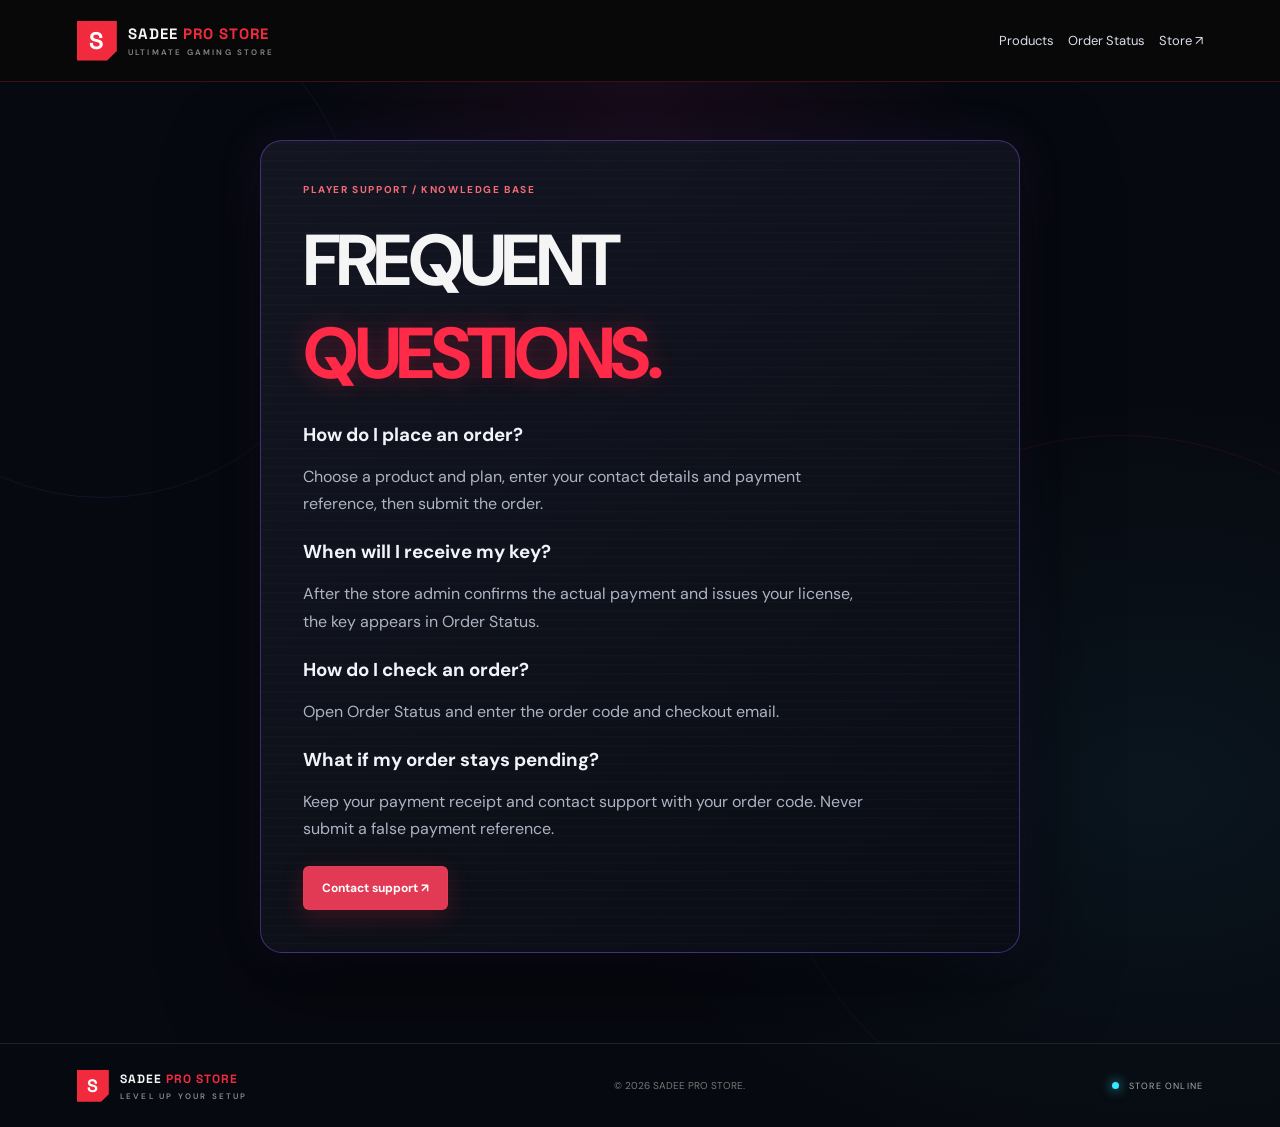
<file: faq.html>
<!doctype html><html lang="en"><head><meta charset="utf-8"><meta name="viewport" content="width=device-width,initial-scale=1"><meta name="theme-color" content="#08090d"><title>FAQ | SADEE PRO STORE</title><meta name="description" content="Quick answers about ordering, payment checks, license delivery and support."><link rel="stylesheet" href="styles.css"></head><body class="status-page"><header class="topbar"><a class="brand" href="./"><span class="brand-mark">S</span><span>SADEE <b>PRO STORE</b><small>ULTIMATE GAMING STORE</small></span></a><nav><a href="./#products">Products</a><a href="order-status.html">Order Status</a><a href="./">Store ↗</a></nav></header><main class="status-main"><div class="status-ambient" aria-hidden="true"><i></i><i></i><i></i></div><section class="status-console"><p class="eyebrow">PLAYER SUPPORT / KNOWLEDGE BASE</p><h1>FREQUENT <span>QUESTIONS.</span></h1><h3>How do I place an order?</h3><p class="status-intro">Choose a product and plan, enter your contact details and payment reference, then submit the order.</p><h3>When will I receive my key?</h3><p class="status-intro">After the store admin confirms the actual payment and issues your license, the key appears in Order Status.</p><h3>How do I check an order?</h3><p class="status-intro">Open Order Status and enter the order code and checkout email.</p><h3>What if my order stays pending?</h3><p class="status-intro">Keep your payment receipt and contact support with your order code. Never submit a false payment reference.</p><a class="btn btn-red" href="support.html">Contact support ↗</a></section></main><footer><a class="brand footer-brand" href="./"><span class="brand-mark">S</span><span>SADEE <b>PRO STORE</b><small>LEVEL UP YOUR SETUP</small></span></a><p>© <span id="year"></span> SADEE PRO STORE.</p><span class="footer-status"><i></i> STORE ONLINE</span></footer><script>document.getElementById('year').textContent=new Date().getFullYear()</script></body></html>
</file>
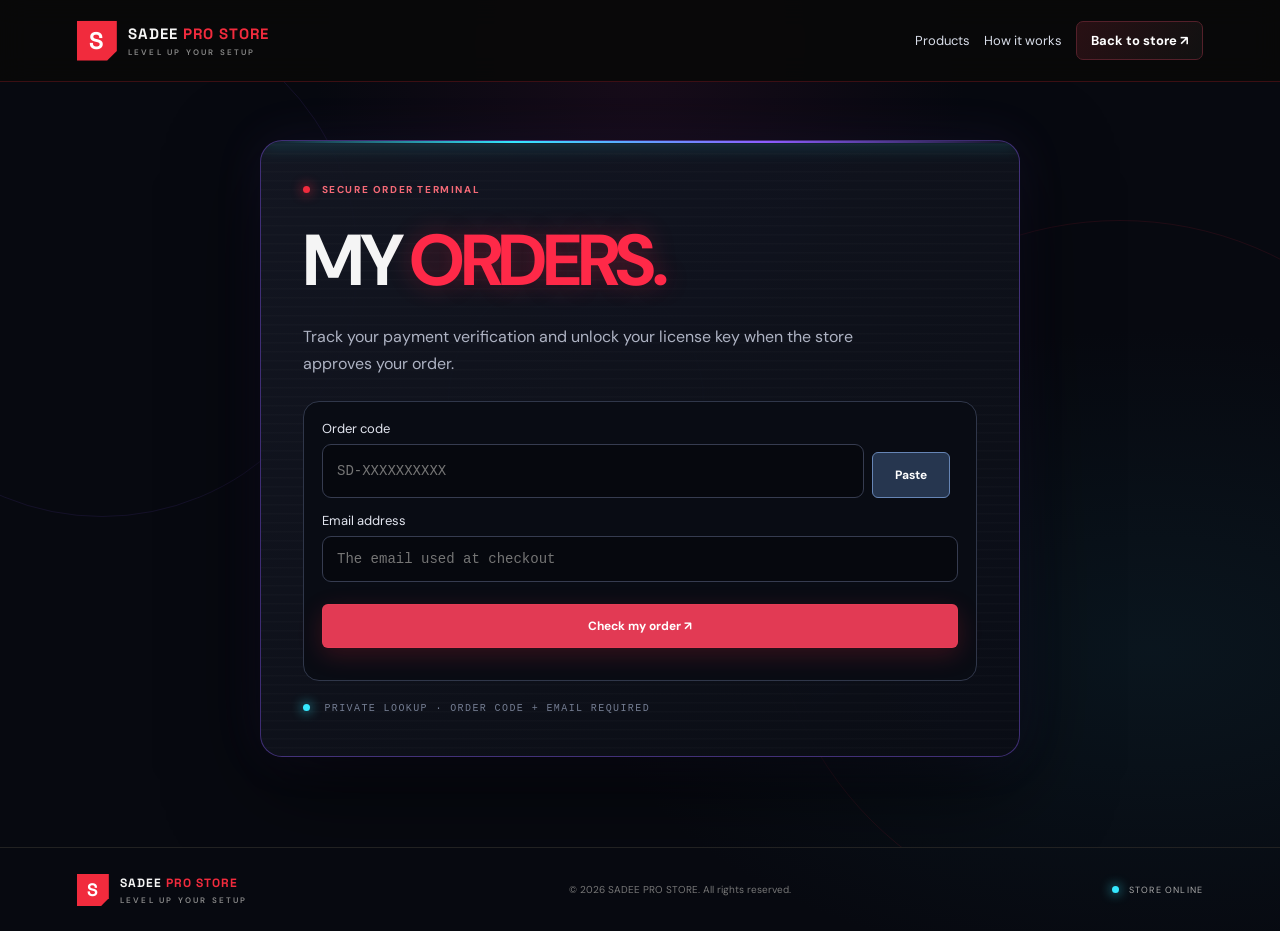
<file: order-status.html>
<!doctype html>
<html lang="en"><head><meta charset="utf-8"><meta name="viewport" content="width=device-width,initial-scale=1"><meta name="theme-color" content="#08090d"><title>My Orders | SADEE PRO STORE</title><link rel="stylesheet" href="styles.css"><script defer src="config.js"></script></head>
<body class="status-page"><header class="topbar"><a class="brand" href="./"><span class="brand-mark">S</span><span>SADEE <b>PRO STORE</b><small>LEVEL UP YOUR SETUP</small></span></a><nav><a href="./#products">Products</a><a href="./#how">How it works</a><a class="nav-shop" href="./">Back to store ↗</a></nav></header>
<main class="status-main"><div class="status-ambient" aria-hidden="true"><i></i><i></i><i></i></div><section class="status-console"><p class="eyebrow"><span class="live-dot"></span> SECURE ORDER TERMINAL</p><div class="status-scanline"></div><h1>MY <span>ORDERS.</span></h1><p class="status-intro">Track your payment verification and unlock your license key when the store approves your order.</p><form id="lookup-form" class="order-lookup-form status-lookup-form"><label>Order code<div class="paste-field"><input name="order_code" id="order-code-input" required maxlength="30" placeholder="SD-XXXXXXXXXX" autocomplete="off"><button type="button" class="btn btn-outline paste-btn" id="paste-order-code">Paste</button></div></label><label>Email address<input name="email" type="email" required maxlength="254" placeholder="The email used at checkout" autocomplete="email"></label><button class="btn btn-red full" type="submit" id="lookup-submit">Check my order ↗</button><p class="form-message" id="lookup-message" role="status"></p></form><div id="lookup-result" class="lookup-result" aria-live="polite"></div><div class="status-footnote"><span class="terminal-dot"></span> PRIVATE LOOKUP · ORDER CODE + EMAIL REQUIRED</div></section></main>
<footer><a class="brand footer-brand" href="./"><span class="brand-mark">S</span><span>SADEE <b>PRO STORE</b><small>LEVEL UP YOUR SETUP</small></span></a><p>© <span id="year"></span> SADEE PRO STORE. All rights reserved.</p><span class="footer-status"><i></i> STORE ONLINE</span></footer><script defer src="order-status.js"></script></body></html>
</file>
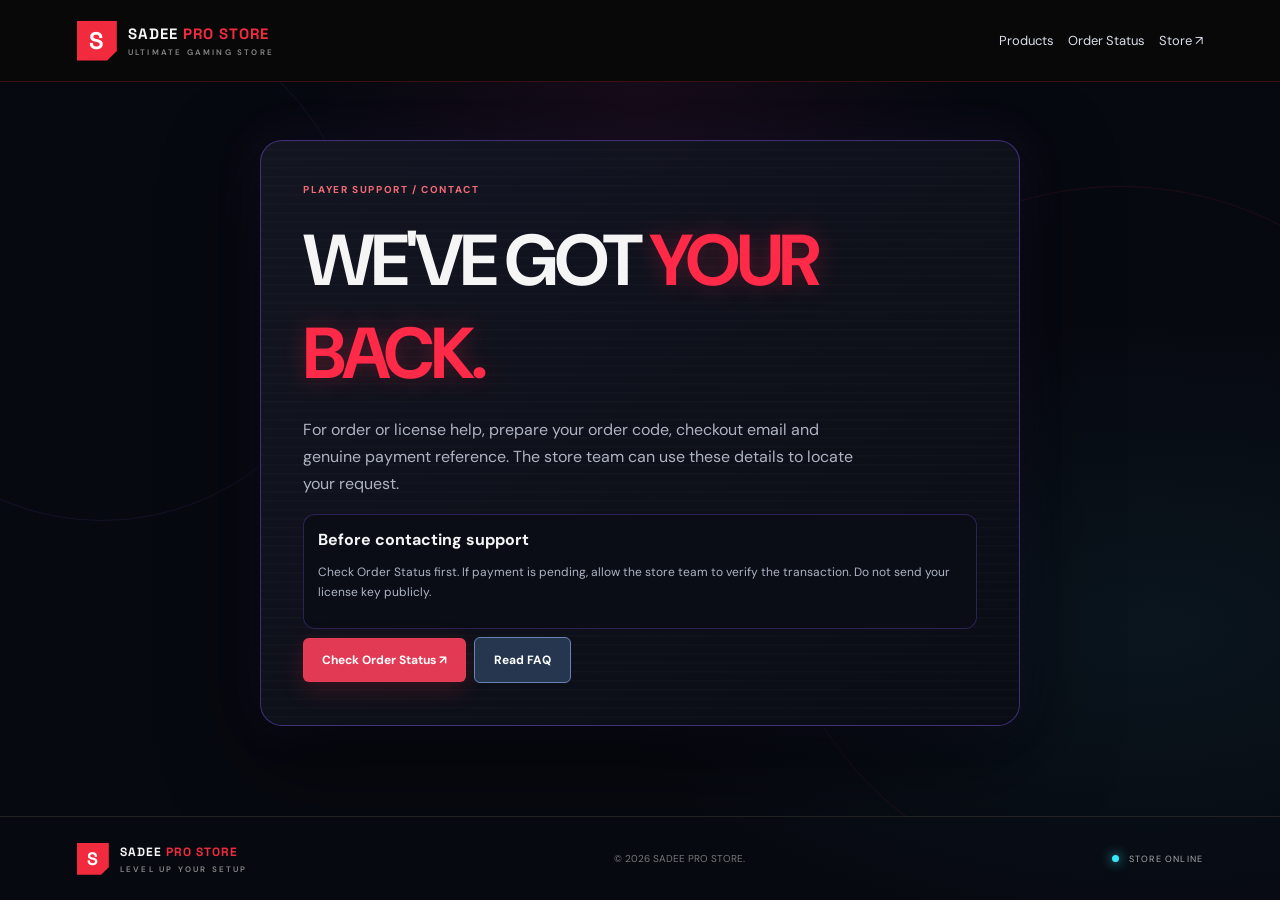
<file: support.html>
<!doctype html><html lang="en"><head><meta charset="utf-8"><meta name="viewport" content="width=device-width,initial-scale=1"><meta name="theme-color" content="#08090d"><title>Support | SADEE PRO STORE</title><meta name="description" content="Need help with an order? Keep your order code and payment receipt ready."><link rel="stylesheet" href="styles.css"></head><body class="status-page"><header class="topbar"><a class="brand" href="./"><span class="brand-mark">S</span><span>SADEE <b>PRO STORE</b><small>ULTIMATE GAMING STORE</small></span></a><nav><a href="./#products">Products</a><a href="order-status.html">Order Status</a><a href="./">Store ↗</a></nav></header><main class="status-main"><div class="status-ambient" aria-hidden="true"><i></i><i></i><i></i></div><section class="status-console"><p class="eyebrow">PLAYER SUPPORT / CONTACT</p><h1>WE'VE GOT <span>YOUR BACK.</span></h1><p class="status-intro">For order or license help, prepare your order code, checkout email and genuine payment reference. The store team can use these details to locate your request.</p><div class="pending-console"><b>Before contacting support</b><p>Check Order Status first. If payment is pending, allow the store team to verify the transaction. Do not send your license key publicly.</p></div><a class="btn btn-red" href="order-status.html">Check Order Status ↗</a><a class="btn btn-outline" href="faq.html">Read FAQ</a></section></main><footer><a class="brand footer-brand" href="./"><span class="brand-mark">S</span><span>SADEE <b>PRO STORE</b><small>LEVEL UP YOUR SETUP</small></span></a><p>© <span id="year"></span> SADEE PRO STORE.</p><span class="footer-status"><i></i> STORE ONLINE</span></footer><script>document.getElementById('year').textContent=new Date().getFullYear()</script></body></html>
</file>
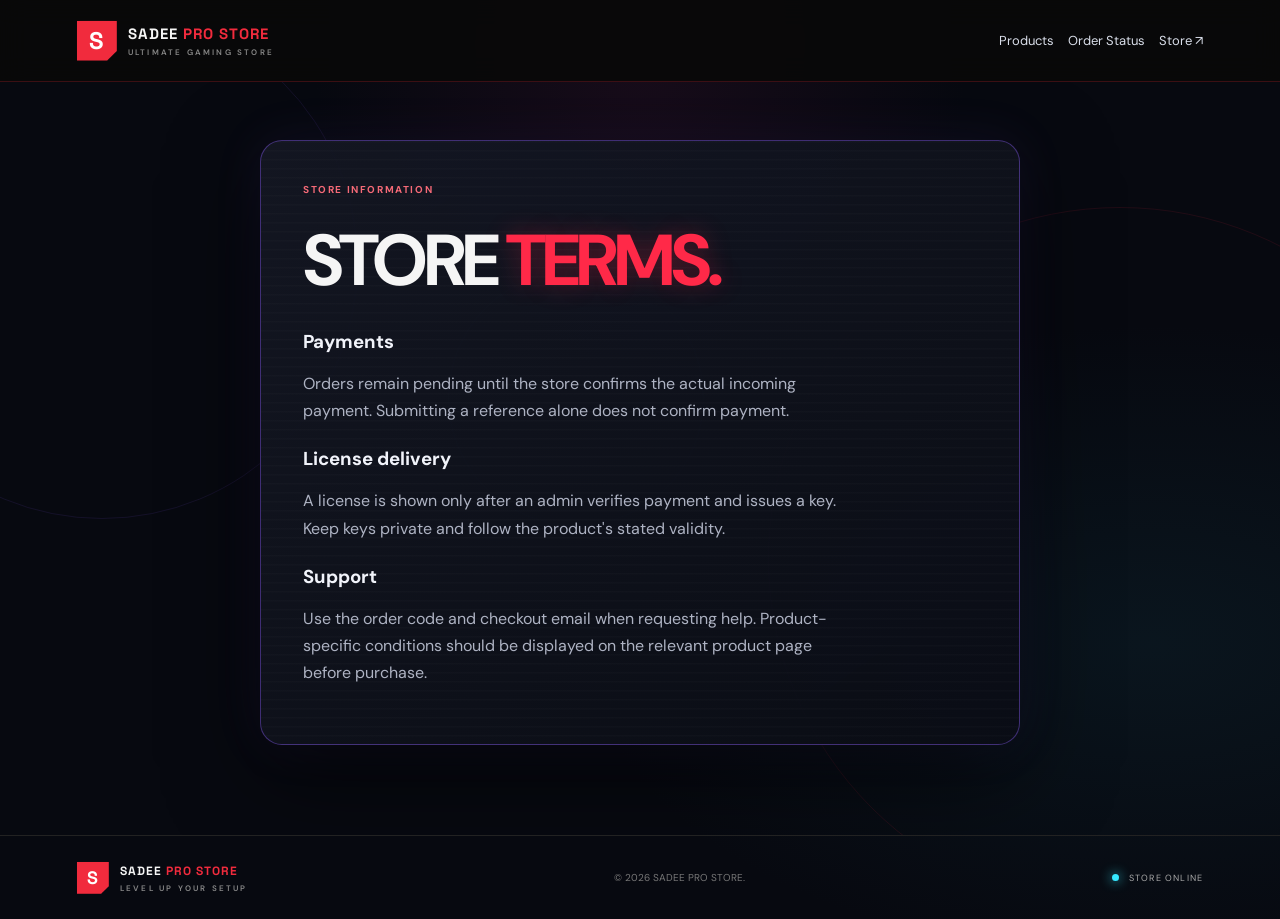
<file: terms.html>
<!doctype html><html lang="en"><head><meta charset="utf-8"><meta name="viewport" content="width=device-width,initial-scale=1"><meta name="theme-color" content="#08090d"><title>Store Terms | SADEE PRO STORE</title><meta name="description" content="Ordering, payment verification, license delivery and safe use information."><link rel="stylesheet" href="styles.css"></head><body class="status-page"><header class="topbar"><a class="brand" href="./"><span class="brand-mark">S</span><span>SADEE <b>PRO STORE</b><small>ULTIMATE GAMING STORE</small></span></a><nav><a href="./#products">Products</a><a href="order-status.html">Order Status</a><a href="./">Store ↗</a></nav></header><main class="status-main"><div class="status-ambient" aria-hidden="true"><i></i><i></i><i></i></div><section class="status-console"><p class="eyebrow">STORE INFORMATION</p><h1>STORE <span>TERMS.</span></h1><h3>Payments</h3><p class="status-intro">Orders remain pending until the store confirms the actual incoming payment. Submitting a reference alone does not confirm payment.</p><h3>License delivery</h3><p class="status-intro">A license is shown only after an admin verifies payment and issues a key. Keep keys private and follow the product's stated validity.</p><h3>Support</h3><p class="status-intro">Use the order code and checkout email when requesting help. Product-specific conditions should be displayed on the relevant product page before purchase.</p></section></main><footer><a class="brand footer-brand" href="./"><span class="brand-mark">S</span><span>SADEE <b>PRO STORE</b><small>LEVEL UP YOUR SETUP</small></span></a><p>© <span id="year"></span> SADEE PRO STORE.</p><span class="footer-status"><i></i> STORE ONLINE</span></footer><script>document.getElementById('year').textContent=new Date().getFullYear()</script></body></html>
</file>
<file: styles.css>
@import url('https://fonts.googleapis.com/css2?family=DM+Sans:wght@400;500;600;700&family=Space+Grotesk:wght@400;500;600;700&display=swap');
:root{--bg:#090909;--panel:#111;--panel2:#171717;--red:#f12a3c;--red2:#b90f25;--text:#f5f5f5;--muted:#9b9b9b;--line:#292929;--green:#71e4a1}*{box-sizing:border-box}html{scroll-behavior:smooth}body{margin:0;background:var(--bg);color:var(--text);font-family:'DM Sans',sans-serif}a{color:inherit;text-decoration:none}button,input,textarea{font:inherit}.topbar{height:82px;padding:0 clamp(20px,6vw,90px);display:flex;align-items:center;justify-content:space-between;border-bottom:1px solid #222;background:#090909;position:sticky;top:0;z-index:10}.brand{display:flex;align-items:center;gap:11px;font:700 15px 'Space Grotesk',sans-serif;letter-spacing:1px}.brand b{color:var(--red)}.brand small{display:block;font:600 8px 'DM Sans',sans-serif;letter-spacing:2.2px;color:#888;margin-top:4px}.brand-mark{display:grid;place-items:center;width:40px;height:40px;background:var(--red);color:#fff;font:700 24px 'Space Grotesk';clip-path:polygon(0 0,100% 0,100% 76%,76% 100%,0 100%)}nav{display:flex;align-items:center;gap:30px;color:#c4c4c4;font-size:13px}nav a:hover,.text-link:hover{color:#fff}.admin-link{border:1px solid #343434;padding:10px 14px;border-radius:7px}.hero{min-height:560px;padding:78px clamp(20px,8vw,125px) 54px;display:grid;grid-template-columns:1.05fr .95fr;align-items:center;gap:38px;overflow:hidden;background:radial-gradient(ellipse at 80% 35%,#301014 0,transparent 43%),linear-gradient(120deg,#090909,#0d0b0c)}.eyebrow{font-size:10px;letter-spacing:2.2px;font-weight:700;color:#f56a77;margin:0 0 18px}.live-dot,.footer-status i{display:inline-block;width:7px;height:7px;background:var(--red);border-radius:50%;margin-right:8px;box-shadow:0 0 12px #f12a3c}.hero h1{font:700 clamp(48px,6.5vw,86px)/.98 'Space Grotesk',sans-serif;letter-spacing:-4px;margin:0;max-width:600px}.hero h1 span,.section h2 span,.how-section h2 span{color:var(--red)}.hero-sub{max-width:430px;color:#aaa;font-size:14px;line-height:1.9;margin:24px 0 27px}.hero-actions{display:flex;align-items:center;gap:25px}.btn{border:0;display:inline-flex;align-items:center;justify-content:center;gap:16px;padding:14px 19px;border-radius:6px;font-weight:700;font-size:12px;cursor:pointer;transition:.2s}.btn-red{background:var(--red);color:white;box-shadow:0 7px 24px #f12a3c22}.btn-red:hover{background:#ff4051;transform:translateY(-1px)}.text-link{font-size:12px;color:#c5c5c5}.hero-stats{display:flex;gap:32px;margin-top:48px}.hero-stats div{display:flex;flex-direction:column;gap:5px}.hero-stats strong{font:700 20px 'Space Grotesk';color:#eee}.hero-stats small{font-size:10px;color:#888}.hero-art{min-height:365px;position:relative;border:1px solid #3b2427;border-radius:12px;overflow:hidden;background:linear-gradient(145deg,#1b1113,#080808 60%);display:grid;place-items:center}.hero-art:before{content:"";position:absolute;inset:0;background-image:linear-gradient(#ffffff08 1px,transparent 1px),linear-gradient(90deg,#ffffff08 1px,transparent 1px);background-size:28px 28px;mask-image:linear-gradient(135deg,#000,transparent 80%)}.orbit{position:absolute;border:1px solid #9f2635;border-radius:50%;transform:rotate(-30deg)}.orbit-one{width:280px;height:190px}.orbit-two{width:360px;height:260px;border-color:#4b292d}.hero-chip{z-index:1;width:125px;height:125px;display:grid;place-content:center;text-align:center;background:linear-gradient(145deg,#f32c40,#8c0e20);clip-path:polygon(15% 0,100% 0,100% 80%,80% 100%,0 100%,0 15%);font:700 35px 'Space Grotesk';box-shadow:0 0 70px #f12a3c55}.hero-chip b{font-size:20px}.hero-cross{position:absolute;top:45px;right:58px;color:#ff4254;font-size:28px}.hero-caption{position:absolute;bottom:25px;left:25px;display:flex;flex-direction:column;gap:7px}.hero-caption span{font-size:9px;letter-spacing:2px;color:#f36b77}.hero-caption b{font:600 12px 'Space Grotesk';letter-spacing:1px}.hero-bars{position:absolute;right:26px;bottom:27px;display:flex;align-items:end;gap:4px;height:30px}.hero-bars i{width:3px;background:#e92c3e;height:40%}.hero-bars i:nth-child(3n){height:90%}.hero-bars i:nth-child(2n){height:60%}.section{padding:85px clamp(20px,8vw,125px)}.section-head{display:flex;align-items:end;justify-content:space-between;gap:20px}.section h2,.how-section h2,.support-banner h2{font:700 clamp(30px,4vw,44px)/1.1 'Space Grotesk';letter-spacing:-1.5px;margin:0}.search-wrap{display:flex;gap:10px;align-items:center;background:#111;border:1px solid #292929;padding:0 13px;border-radius:7px;width:min(280px,100%);height:43px;color:#999}.search-wrap input{background:none;border:0;outline:0;color:white;width:100%;font-size:12px}.filters{display:flex;gap:8px;flex-wrap:wrap;margin:28px 0}.filter{background:#111;color:#aaa;border:1px solid #292929;padding:9px 15px;border-radius:5px;font-size:11px;cursor:pointer}.filter.active,.filter:hover{background:#321015;color:#fff;border-color:#8c202d}.product-grid{display:grid;grid-template-columns:repeat(4,minmax(0,1fr));gap:16px}.product-card{border:1px solid #252525;border-radius:9px;overflow:hidden;background:#101010;transition:.2s}.product-card:hover{border-color:#7d2731;transform:translateY(-3px)}.product-image{height:185px;background:radial-gradient(circle at 50% 40%,#392025,#141011 60%);display:grid;place-items:center;position:relative;overflow:hidden}.product-image img{width:100%;height:100%;object-fit:cover}.product-placeholder{font:700 48px 'Space Grotesk';color:#f13a4c;text-shadow:0 0 28px #f12a3c55}.product-tag{position:absolute;top:12px;left:12px;background:#241014;border:1px solid #63212b;color:#ff818b;border-radius:4px;padding:5px 8px;font-size:9px;text-transform:uppercase;letter-spacing:1px}.product-info{padding:16px}.product-category{font-size:9px;color:#f36a78;text-transform:uppercase;letter-spacing:1.5px}.product-info h3{font:600 16px 'Space Grotesk';margin:9px 0;color:#f5f5f5}.product-description{font-size:11px;line-height:1.6;color:#999;min-height:35px}.product-bottom{display:flex;align-items:center;justify-content:space-between;gap:8px;margin-top:17px}.price{font:700 17px 'Space Grotesk'}.order-btn{background:#242424;border:1px solid #373737;color:white;padding:9px 10px;border-radius:5px;font-size:10px;font-weight:700;cursor:pointer}.order-btn:hover{background:var(--red);border-color:var(--red)}.empty-state{grid-column:1/-1;text-align:center;padding:55px 20px;border:1px dashed #333;border-radius:8px;color:#999;font-size:13px}.fine-print{color:#777;font-size:10px;line-height:1.7}.how-section{padding:68px clamp(20px,8vw,125px);background:#101010;border-top:1px solid #202020;border-bottom:1px solid #202020;display:grid;grid-template-columns:.8fr 1.2fr;gap:50px}.steps{display:grid;grid-template-columns:repeat(3,1fr);gap:20px}.steps article{border-left:1px solid #54202a;padding-left:16px}.steps article>b{font:700 22px 'Space Grotesk';color:var(--red)}.steps h3{font:600 14px 'Space Grotesk';margin:17px 0 8px}.steps p,.support-banner p{font-size:11px;color:#999;line-height:1.8}.support-banner{margin:70px clamp(20px,8vw,125px);padding:30px 34px;border:1px solid #422027;border-radius:10px;background:linear-gradient(100deg,#1a0d10,#101010);display:flex;align-items:center;justify-content:space-between;gap:20px}.support-banner .eyebrow{margin-bottom:10px}.support-banner h2{font-size:27px}.support-banner p{margin-bottom:0}.btn-outline{border:1px solid #62303a;color:white;white-space:nowrap}.btn-outline:hover{background:#251014}footer{border-top:1px solid #222;padding:25px clamp(20px,6vw,90px);display:flex;align-items:center;justify-content:space-between;gap:20px}footer p{font-size:10px;color:#777}.footer-brand{font-size:12px}.footer-brand .brand-mark{width:32px;height:32px;font-size:18px}.footer-status{font-size:9px;letter-spacing:1.2px;color:#aaa}.footer-status i{width:6px;height:6px;background:var(--green);box-shadow:0 0 8px #71e4a1}.modal-backdrop{position:fixed;inset:0;z-index:30;background:#000c;display:grid;place-items:center;padding:15px;overflow:auto}.modal-backdrop[hidden]{display:none}.order-modal{width:min(470px,100%);background:#111;border:1px solid #3b282b;border-radius:12px;padding:28px;position:relative;margin:auto}.modal-close{position:absolute;right:17px;top:13px;background:none;color:#aaa;border:0;font-size:28px;cursor:pointer}.order-modal h2{font:700 30px 'Space Grotesk';margin:0 0 18px}.selected-product{background:#1a1a1a;border:1px solid #2d2d2d;border-radius:7px;padding:12px;margin-bottom:18px;display:flex;justify-content:space-between;gap:12px;font-size:12px}.selected-product span{color:#f45a68}.order-modal form{display:grid;gap:12px}.order-modal label{display:grid;gap:7px;font-size:11px;color:#ccc}.order-modal label small{display:inline;color:#777}.order-modal input,.order-modal textarea{width:100%;border:1px solid #333;background:#090909;color:white;border-radius:6px;padding:11px;outline:none;font-size:12px}.order-modal input:focus,.order-modal textarea:focus{border-color:#a82b39}.full{width:100%}.form-message{font-size:11px;color:#ff7a86;margin:0}.form-message.success{color:#71e4a1}
@media(max-width:950px){.hero{padding-top:55px;grid-template-columns:1fr 0.8fr}.hero h1{font-size:62px}.product-grid{grid-template-columns:repeat(2,minmax(0,1fr))}.how-section{grid-template-columns:1fr;gap:30px}.hero-art{min-height:320px}}@media(max-width:620px){.topbar{height:68px;padding:0 17px}nav{gap:12px;font-size:11px}nav>a:first-child,nav>a:nth-child(2){display:none}.admin-link{padding:8px 10px}.brand{font-size:12px}.brand-mark{width:34px;height:34px;font-size:20px}.hero{padding:50px 20px 35px;grid-template-columns:1fr;gap:35px}.hero h1{font-size:clamp(52px,14vw,76px);letter-spacing:-3px}.hero-sub{font-size:13px}.hero-stats{margin-top:35px;gap:25px}.hero-art{min-height:275px}.section{padding:60px 18px}.section-head{align-items:start;flex-direction:column}.section h2{font-size:35px}.search-wrap{width:100%}.product-grid{gap:10px}.product-image{height:145px}.product-info{padding:12px}.product-info h3{font-size:14px}.product-description{font-size:10px}.price{font-size:14px}.order-btn{font-size:9px;padding:8px 7px}.how-section{padding:50px 20px}.steps{grid-template-columns:1fr;gap:25px}.steps article{padding-bottom:10px}.support-banner{margin:45px 18px;padding:24px;align-items:start;flex-direction:column}.support-banner h2{font-size:24px}footer{padding:22px 18px;flex-wrap:wrap}footer p{order:3;width:100%;margin:0}.footer-status{font-size:8px}.order-modal{padding:23px 18px}}
/* Product details, video hero, and mobile-friendly product actions */
.hero-video{position:absolute;inset:0;width:100%;height:100%;object-fit:cover;border-radius:inherit;z-index:0}.hero-art>*:not(.hero-video){position:relative;z-index:1}.product-open{display:block;width:100%;height:100%;padding:0;border:0;text-align:left;background:transparent;color:inherit;cursor:pointer;font:inherit}.product-open:focus-visible{outline:2px solid var(--red,#e52323);outline-offset:4px;border-radius:14px}.featured-card{outline:1px solid rgba(229,35,35,.42)}.featured-tag{position:absolute;top:42px;left:14px;background:#e52323;color:#fff;font-size:10px;font-weight:800;letter-spacing:.12em;padding:6px 8px;border-radius:4px}.detail-image{height:180px;border-radius:12px;overflow:hidden;background:#151515;margin:0 0 20px}.detail-image img{width:100%;height:100%;object-fit:cover}.detail-placeholder{height:100%;display:grid;place-items:center;color:#e52323;font-weight:900;letter-spacing:.18em}.detail-description{color:#c5c5c5;line-height:1.65}.detail-meta{display:flex;flex-wrap:wrap;gap:8px;margin:14px 0}.detail-meta span{border:1px solid #303030;background:#151515;color:#ddd;border-radius:6px;padding:7px 9px;font-size:12px}.detail-features h3{font-size:14px;margin:18px 0 8px}.detail-features ul{padding-left:20px;color:#d1d1d1;line-height:1.8}.product-modal{max-height:92vh;overflow:auto}.product-modal select{width:100%;margin-top:8px;background:#111;color:#fff;border:1px solid #333;border-radius:8px;padding:12px}.admin-settings{margin-top:24px}.admin-settings form{display:grid;gap:12px}.admin-settings input{width:100%}
@media(max-width:600px){.detail-image{height:145px}.product-modal{padding:22px 16px}.hero-video{object-position:center}}

/* Premium storefront polish */
.nav-shop{padding:10px 14px;border:1px solid #64222c;border-radius:6px;background:linear-gradient(135deg,#e52323,#8f111b);color:#fff!important;font-weight:700}
.hero-art{isolation:isolate;min-height:430px;box-shadow:0 22px 70px #0008}
.hero-photo{position:absolute;inset:0;width:100%;height:100%;object-fit:cover;opacity:.82;z-index:-2;filter:saturate(.82)}
.hero-photo-shade{position:absolute;inset:0;background:linear-gradient(115deg,#090909ee 0%,#09090970 55%,#a20d1c55 100%),linear-gradient(0deg,#080808 0%,transparent 65%);z-index:-1}
.hero-art:before{z-index:0;opacity:.6}.hero-chip{box-shadow:0 0 70px #f12a3c88,0 14px 35px #0008}.hero-caption,.hero-bars,.hero-cross,.orbit{z-index:2!important}
.collection-intro{max-width:540px;color:#929292;font-size:13px;line-height:1.8;margin:13px 0 0}
.product-card{box-shadow:0 12px 30px #0002}.product-image{background:linear-gradient(135deg,#211014,#111)}.product-image:after{content:"";position:absolute;inset:0;background:linear-gradient(0deg,#08080855,transparent 65%);pointer-events:none}
.support-banner{background:radial-gradient(ellipse at 90% 0%,#4b111b55,transparent 50%),linear-gradient(100deg,#1a0d10,#101010)}
@media(max-width:620px){.nav-shop{padding:8px 9px;font-size:10px}.hero-art{min-height:300px}.collection-intro{font-size:12px}}

/* Premium motion polish */
.hero-copy{animation:fadeUp .75s cubic-bezier(.2,.8,.2,1) both}.hero-art{animation:fadeUp .9s .12s cubic-bezier(.2,.8,.2,1) both;box-shadow:0 25px 70px #f12a3c12}.hero-chip{animation:chipFloat 5s ease-in-out infinite;filter:drop-shadow(0 12px 28px #f12a3c45)}.orbit-one{animation:orbitSpin 18s linear infinite}.orbit-two{animation:orbitSpin 25s linear infinite reverse}.hero-bars i{animation:barPulse 1.2s ease-in-out infinite alternate}.hero-bars i:nth-child(2n){animation-delay:.25s}.hero-bars i:nth-child(3n){animation-delay:.45s}.hero-cross{animation:twinkle 3s ease-in-out infinite}.product-card{animation:fadeUp .6s ease both;position:relative}.product-card:before{content:"";position:absolute;inset:0;pointer-events:none;z-index:2;background:linear-gradient(115deg,transparent 25%,#ffffff0b 45%,transparent 65%);transform:translateX(-130%);transition:transform .65s}.product-card:hover:before{transform:translateX(130%)}.product-image img{transition:transform .55s cubic-bezier(.2,.8,.2,1),filter .4s}.product-card:hover .product-image img{transform:scale(1.07);filter:saturate(1.15)}.btn,.order-btn,.filter{transition:transform .22s ease,background .22s ease,border-color .22s ease,box-shadow .22s ease}.btn-red:hover{box-shadow:0 12px 35px #f12a3c44;transform:translateY(-3px)}.nav-shop{border:1px solid #54202a;padding:10px 14px;border-radius:7px;background:linear-gradient(120deg,#291014,#111)}.nav-shop:hover{border-color:#f12a3c;box-shadow:0 0 24px #f12a3c20}.hero-photo{transition:transform 9s ease;animation:photoDrift 18s ease-in-out infinite alternate}.hero-art:hover .hero-photo{transform:scale(1.04)}.collection-intro{max-width:520px;color:#999;font-size:12px;line-height:1.8;margin:14px 0 0}.support-banner{animation:fadeUp .7s ease both}@keyframes fadeUp{from{opacity:0;transform:translateY(20px)}to{opacity:1;transform:translateY(0)}}@keyframes chipFloat{0%,100%{transform:translateY(0) rotate(0)}50%{transform:translateY(-10px) rotate(2deg)}}@keyframes orbitSpin{from{rotate:0deg}to{rotate:360deg}}@keyframes barPulse{from{opacity:.35;transform:scaleY(.6)}to{opacity:1;transform:scaleY(1)}}@keyframes twinkle{0%,100%{opacity:.55;transform:scale(.85) rotate(0)}50%{opacity:1;transform:scale(1.15) rotate(20deg)}}@keyframes photoDrift{from{transform:scale(1.02)}to{transform:scale(1.12)}}@media(prefers-reduced-motion:reduce){*,*::before,*::after{animation-duration:.01ms!important;animation-iteration-count:1!important;scroll-behavior:auto!important;transition-duration:.01ms!important}}@media(max-width:600px){.nav-shop{padding:8px 9px}.hero{gap:25px}.hero-art{min-height:280px}.collection-intro{max-width:100%}}
.payment-instructions{margin:14px 0;padding:16px;border:1px solid rgba(239,44,56,.55);border-radius:14px;background:linear-gradient(135deg,rgba(239,44,56,.12),rgba(12,12,12,.9));display:grid;gap:8px}.payment-instructions b{color:#ff626b;letter-spacing:.12em;font-size:.8rem}.payment-instructions p{margin:0;color:#c7c7c7;font-size:.88rem;line-height:1.5}.payment-instructions strong{font-size:1.05rem;overflow-wrap:anywhere}

/* SADEE PRO STORE — GAMING UPGRADE */
:root{--red:#f12b3d;--red2:#b80f25;--bg:#08090d;--panel:#11131a;--line:#282b36;--muted:#9a9eac}body{background:radial-gradient(ellipse at 75% -10%,rgba(241,43,61,.13),transparent 38%),var(--bg);background-attachment:fixed}.topbar{border-bottom:1px solid rgba(241,43,61,.22);backdrop-filter:blur(18px);background:rgba(8,9,13,.88)}.brand-mark{box-shadow:0 0 25px #f12b3d55}.hero{position:relative}.hero h1{letter-spacing:-.055em;text-shadow:0 0 34px #f12b3d18}.hero h1 span,.section-head h2 span,.how-section h2 span,.admin-heading h1 span{color:var(--red);text-shadow:0 0 28px #f12b3d35}.hero-art{border:1px solid #f12b3d50;box-shadow:0 25px 80px #0008,0 0 45px #f12b3d0d}.hero-art:after{content:"";position:absolute;inset:0;pointer-events:none;border:1px solid #ffffff0a;border-radius:inherit}.btn-red,.order-btn{background:linear-gradient(135deg,#ff3649,#b80f25);box-shadow:0 8px 24px #f12b3d22;transition:transform .2s,box-shadow .2s}.btn-red:hover,.order-btn:hover{transform:translateY(-2px);box-shadow:0 12px 30px #f12b3d45}.product-card{background:linear-gradient(155deg,#151720,#0e0f14);border:1px solid #2a2d38;transition:transform .24s,border-color .24s,box-shadow .24s}.product-card:hover{transform:translateY(-5px);border-color:#f12b3d99;box-shadow:0 18px 38px #0008,0 0 26px #f12b3d12}.product-image{background:linear-gradient(135deg,#191b25,#0a0b10)}.product-tag,.featured-tag{backdrop-filter:blur(10px)}.filters .filter.active,.filter.active{box-shadow:0 0 18px #f12b3d26}.section,.how-section,.support-banner{position:relative}.eyebrow{letter-spacing:.16em}.admin-body{background:radial-gradient(ellipse at 15% 0%,#f12b3d12,transparent 32%),#08090d}.admin-main{max-width:1180px}.admin-section-head,.admin-heading{border-bottom:1px solid #2a2d38;padding-bottom:18px}.admin-form,.admin-settings{background:linear-gradient(145deg,#151720,#0d0e13);border-color:#2c2f3a;box-shadow:0 18px 50px #0003}.admin-item{background:#12141b;border:1px solid #292c36;border-radius:14px;padding:16px;margin:10px 0}.admin-item:hover{border-color:#f12b3d66}.admin-tabs{display:flex;gap:8px;flex-wrap:wrap;margin:20px 0}.admin-kpis{display:grid;grid-template-columns:repeat(4,minmax(0,1fr));gap:12px;margin:18px 0}.admin-kpi{background:linear-gradient(145deg,#171923,#0f1016);border:1px solid #2b2e39;border-radius:16px;padding:18px;min-width:0}.admin-kpi span{display:block;color:#a2a6b5;font-size:12px;text-transform:uppercase;letter-spacing:.1em}.admin-kpi strong{display:block;font-size:clamp(20px,3vw,30px);margin-top:9px;color:#fff;overflow-wrap:anywhere}.admin-kpi small{color:#f12b3d}.stock-pill{display:inline-flex;border-radius:99px;padding:4px 9px;font-size:11px;background:#252733;color:#e7e8ee}.stock-pill.low{background:#4a1720;color:#ff9ca6}@media(max-width:700px){.admin-kpis{grid-template-columns:repeat(2,minmax(0,1fr))}.hero h1{font-size:clamp(42px,12vw,68px)}.product-card:hover{transform:none}}@media(prefers-reduced-motion:reduce){*,*:before,*:after{animation-duration:.01ms!important;transition-duration:.01ms!important;scroll-behavior:auto!important}}

.language-toggle{border:1px solid #363946;background:#151720;color:#fff;border-radius:9px;padding:9px 12px;cursor:pointer}.product-heart{position:absolute;z-index:2;right:12px;top:12px;width:38px;height:38px;border-radius:50%;border:1px solid #ffffff35;background:#090a0dbd;color:#fff;font-size:20px;cursor:pointer}.product-image{position:relative}.product-heart.saved{color:#ff3b50;border-color:#ff3b50}.order-lookup-form{display:grid;grid-template-columns:1fr 1fr auto;gap:12px;align-items:end;background:#11131a;border:1px solid #2a2d38;border-radius:16px;padding:18px}.order-lookup-form label{display:grid;gap:7px;color:#d5d7df;font-size:13px}.order-lookup-form input{background:#090a0f;border:1px solid #343744;border-radius:9px;padding:12px;color:#fff;min-width:0}.lookup-result{margin-top:14px}.lookup-card{border:1px solid #343744;background:#11131a;border-radius:14px;padding:16px;line-height:1.8}.lookup-card strong{color:#fff}.lookup-card .license{font-family:monospace;letter-spacing:.04em;background:#08090d;padding:10px;border-radius:8px;overflow-wrap:anywhere}@media(max-width:700px){.order-lookup-form{grid-template-columns:1fr}.topbar nav{gap:8px;flex-wrap:wrap}}
.announcement-list{display:grid;grid-template-columns:repeat(auto-fit,minmax(240px,1fr));gap:12px}.announcement-card{background:linear-gradient(145deg,#151720,#0d0e13);border:1px solid #30333e;border-left:3px solid #f12b3d;border-radius:12px;padding:16px}.announcement-card small{color:#f12b3d;text-transform:uppercase;letter-spacing:.1em}.announcement-card h3{margin:8px 0}.announcement-card p{color:#b3b6c2;line-height:1.6;margin:0}
.detail-reviews{margin-top:20px;border-top:1px solid #2b2e39;padding-top:18px}.review-card{padding:12px;border:1px solid #2a2d38;border-radius:10px;margin:8px 0;background:#0c0d12}.review-card span{color:#ffbd4a;margin-left:10px}.review-card p{color:#b9bdc9;margin-bottom:0}.review-form{display:grid;gap:10px;margin-top:14px}.review-form label{display:grid;gap:6px}.review-form input,.review-form select,.review-form textarea{background:#090a0f;color:#fff;border:1px solid #343744;border-radius:9px;padding:10px}

/* SADEE PRO STORE - clear order-code cards */
.order-success-card,.order-code-card{--order-hue:345;background:linear-gradient(135deg,hsl(var(--order-hue) 78% 25%),hsl(calc(var(--order-hue) + 48) 78% 17%) 55%,#11131a);border:1px solid hsl(var(--order-hue) 75% 55% / .7);border-radius:14px;padding:18px;margin:12px 0;color:#fff;box-shadow:0 12px 35px hsl(var(--order-hue) 70% 25% / .2)}
.order-success-card{background:linear-gradient(135deg,hsl(var(--order-hue) 78% 25%),hsl(calc(var(--order-hue) + 48) 78% 17%) 55%,#11131a)}
.order-success-card>span,.order-success-card>small,.order-code-card>small{display:block;font-size:10px;letter-spacing:1.5px;color:#ffe2e7;margin-bottom:8px}
.order-success-card>strong,.order-code-card>strong{display:block;font:700 clamp(22px,6vw,30px)/1.25 'Space Grotesk',monospace;letter-spacing:1px;overflow-wrap:anywhere;margin:5px 0 12px}
.order-success-card p{font-size:12px;line-height:1.8;color:#f4e9eb;margin:12px 0}
.order-code-copy{border:1px solid #ffffff85;background:#ffffff18;color:#fff;border-radius:8px;padding:10px 14px;font-weight:700;font-size:12px;cursor:pointer}
.order-code-copy:hover{background:#ffffff30}
.lookup-card .order-code-card{margin:14px 0}
.lookup-card .license{margin:8px 0 12px;border:1px solid #3c8e68;color:#a7ffd0;font-size:14px}


/* SADEE PRO STORE — CYBER ARENA / ORDER STATUS UPGRADE */
:root{--cyber-red:#ff2948;--cyber-violet:#8d5cff;--cyber-cyan:#35e8ff;--cyber-panel:#10131c;--cyber-line:#2b3040}
.nav-orders{display:inline-flex;align-items:center;gap:7px;padding:9px 13px;border:1px solid #ff29486b;border-radius:9px;background:linear-gradient(120deg,#281019,#15121d);color:#fff!important;box-shadow:0 0 22px #ff29481a}
.hero-copy .eyebrow:after{content:' / CYBER ARENA';color:#8d5cff}.hero h1{font-size:clamp(42px,6vw,78px);line-height:.99}.hero h1 span{background:linear-gradient(90deg,#ff2948,#a46bff 58%,#35e8ff);-webkit-background-clip:text;background-clip:text;color:transparent;text-shadow:none}.hero-art:before{content:'SYSTEM ONLINE  //  SADEE-OS';position:absolute;z-index:4;top:15px;left:16px;font:700 9px/1.4 monospace;letter-spacing:2px;color:#d6d8e7;background:#090b12b8;border:1px solid #8d5cff77;padding:8px 10px;border-radius:6px;box-shadow:0 0 20px #8d5cff26}.hero-art:after{content:'';position:absolute;inset:0;z-index:3;pointer-events:none;background:repeating-linear-gradient(0deg,transparent 0 5px,#ffffff06 6px 7px),linear-gradient(110deg,transparent 30%,#8d5cff13 50%,transparent 70%);mix-blend-mode:screen}.hero-chip{border:1px solid #35e8ff77;background:linear-gradient(135deg,#151827dd,#241128dd);box-shadow:0 0 30px #35e8ff24,0 0 55px #ff29481c}.hero-bars i{background:linear-gradient(180deg,#35e8ff,#8d5cff,#ff2948)}.hero-caption{border-left:2px solid #8d5cff;padding-left:12px}.hero-copy,.hero-art{position:relative}.hero-copy:before{content:'010101  /  NEXT LEVEL';display:block;color:#666d82;font:10px monospace;letter-spacing:2px;margin-bottom:16px}.btn-red{background:linear-gradient(110deg,#ff2948,#9a35ca);box-shadow:0 8px 26px #ff29482b}.btn-red:hover{box-shadow:0 0 30px #ff29486b}.product-card:hover{border-color:#8d5cff99;box-shadow:0 0 28px #8d5cff16,0 18px 38px #0008}
.status-page{min-height:100vh;background:radial-gradient(ellipse at 50% 5%,#32112a66,transparent 36%),radial-gradient(ellipse at 90% 70%,#102e3a55,transparent 35%),#070910}.status-main{min-height:68vh;display:grid;place-items:center;padding:58px 18px 90px;position:relative;overflow:hidden}.status-console{width:min(760px,100%);position:relative;z-index:2;padding:clamp(20px,5vw,42px);border:1px solid #8d5cff66;border-radius:22px;background:linear-gradient(145deg,#141723f2,#0a0d15f5);box-shadow:0 28px 90px #0009,0 0 50px #8d5cff18;overflow:hidden}.status-console:before{content:'';position:absolute;inset:0;pointer-events:none;background:repeating-linear-gradient(0deg,transparent 0 7px,#ffffff04 8px 9px)}.status-console>*{position:relative}.status-console h1{font-size:clamp(42px,9vw,72px);letter-spacing:-.06em;margin:12px 0}.status-console h1 span{color:var(--cyber-red);text-shadow:0 0 25px #ff29484a}.status-intro{color:#aeb3c3;line-height:1.7;max-width:560px}.status-lookup-form{display:grid;grid-template-columns:1fr;gap:14px;margin-top:24px;background:#090c14;border:1px solid #30374a}.status-lookup-form label{display:grid;gap:7px;color:#e2e5ef;font-size:13px}.status-lookup-form input{width:100%;min-width:0;padding:14px;border:1px solid #363c50;border-radius:9px;background:#06080e;color:#fff;font:14px monospace;outline:none}.status-lookup-form input:focus{border-color:#8d5cff;box-shadow:0 0 0 3px #8d5cff22}.paste-field{display:flex;gap:8px}.paste-field input{flex:1}.paste-btn{min-width:78px}.status-ambient{position:absolute;inset:0;pointer-events:none;opacity:.5}.status-ambient i{position:absolute;width:40vw;height:40vw;border:1px solid #8d5cff33;border-radius:50%;animation:statusOrbit 24s linear infinite}.status-ambient i:nth-child(1){top:-10%;left:-12%}.status-ambient i:nth-child(2){right:-15%;bottom:-10%;width:55vw;height:55vw;animation-direction:reverse;border-color:#ff294833}.status-ambient i:nth-child(3){top:25%;left:35%;width:20vw;height:20vw;border-color:#35e8ff22}.status-scanline{position:absolute!important;top:0;left:0;right:0;height:2px;background:linear-gradient(90deg,transparent,#35e8ff,#8d5cff,transparent);box-shadow:0 0 18px #35e8ff;animation:scanline 5s linear infinite}.status-footnote{margin-top:22px;color:#737c91;font:10px monospace;letter-spacing:1.4px}.terminal-dot,.footer-status i{display:inline-block;width:7px;height:7px;border-radius:50%;background:#35e8ff;box-shadow:0 0 12px #35e8ff;margin-right:7px}.terminal-loading{display:flex;align-items:center;gap:7px;color:#a9a4ff;font:700 10px monospace;letter-spacing:1.2px;padding:12px 0}.terminal-loading span{width:6px;height:6px;border-radius:50%;background:#35e8ff;animation:termPulse .8s infinite alternate}.terminal-loading span:nth-child(2){animation-delay:.2s}.terminal-loading span:nth-child(3){animation-delay:.4s}.status-order-card{--order-hue:330;margin-top:20px;padding:18px;border:1px solid hsl(var(--order-hue) 75% 55% / .65);border-radius:16px;background:linear-gradient(145deg,hsl(var(--order-hue) 45% 14%),#0b0e17 65%);box-shadow:0 16px 44px #0006;animation:statusReveal .5s ease both}.status-card-top{display:flex;justify-content:space-between;align-items:center;gap:10px;flex-wrap:wrap}.status-card-top small{color:#7f8799;font-size:10px}.status-chip{display:inline-flex;padding:7px 10px;border-radius:99px;font:700 10px monospace;letter-spacing:1px;border:1px solid #ffffff30}.status-chip.is-verified{color:#9dffd2;background:#123d2c;border-color:#2bd68b88}.status-chip.is-pending{color:#ffe09a;background:#45320f;border-color:#d69d3588}.status-chip.is-rejected{color:#ff9ba7;background:#481723;border-color:#ff526c88}.status-order-card h2{font-size:22px;margin:17px 0 3px}.status-plan{margin:0;color:#aab1c2;font-size:13px}.status-order-code{margin:18px 0;padding:16px;border:1px solid hsl(var(--order-hue) 80% 62% / .65);border-radius:12px;background:linear-gradient(115deg,hsl(var(--order-hue) 68% 22%),#141727 80%)}.status-order-code small{display:block;color:#e5d9ff;font:10px monospace;letter-spacing:1.5px}.status-order-code strong{display:block;font:700 clamp(22px,6vw,30px) monospace;letter-spacing:1px;margin:8px 0 13px;overflow-wrap:anywhere}.status-action-row{display:flex;gap:9px;flex-wrap:wrap;margin-top:12px}.issued-license{margin-top:20px;padding:18px;border:1px solid #2bd68b77;border-radius:14px;background:linear-gradient(145deg,#102a23,#0c1118 70%);box-shadow:0 0 35px #2bd68b12}.license-ready-mark{display:grid;place-items:center;width:34px;height:34px;border-radius:50%;background:#174c37;color:#a5ffd1;font-weight:900;box-shadow:0 0 20px #2bd68b44}.issued-license h3{font-size:22px;margin:6px 0 12px}.license-key-box{padding:15px;background:#060b0b;border:1px dashed #42c98b;border-radius:10px}.license-key-box code{font:700 15px/1.6 monospace;color:#aaffd3;overflow-wrap:anywhere;user-select:all}.license-validity{color:#aeb9b4;font:11px monospace;letter-spacing:1px}.license-validity b{color:#a5ffd1}.pending-console{margin-top:16px;padding:14px;border:1px solid #8d5cff44;border-radius:12px;background:#0a0d16}.pending-console p,.status-note{font-size:12px;line-height:1.7;color:#adb4c4}.order-success-actions{display:flex;gap:8px;flex-wrap:wrap}.order-status-link{text-decoration:none;display:inline-flex;align-items:center}.order-success-card .order-code-copy{font:700 12px inherit}.admin-issue-panel{margin-top:15px;padding:15px;border:1px solid #8d5cff66;border-radius:12px;background:linear-gradient(145deg,#1a1428,#0c1018)}.admin-issue-title{font:700 11px monospace;letter-spacing:1.5px;color:#b8a1ff}.admin-key-label{display:grid;gap:7px;margin:10px 0;color:#dce0ed;font-size:12px}.admin-license-input,.admin-license-duration{width:100%;padding:12px;border-radius:9px;border:1px solid #393e52;background:#080b12;color:#fff}.admin-license-duration{font-family:monospace}.admin-field-hint{color:#858da0;font-size:10px}.payment-ref-value{color:#ffda8c;overflow-wrap:anywhere}.key-issued-pill{background:#164b35!important;color:#a5ffd1!important}.admin-saved-key p{color:#b9c2d0;font-size:12px}.admin-saved-key p b{color:#a5ffd1}
@keyframes scanline{0%{transform:translateY(0)}100%{transform:translateY(720px)}}@keyframes statusOrbit{to{transform:rotate(360deg)}}@keyframes termPulse{to{opacity:.2;transform:scale(.65)}}@keyframes statusReveal{from{opacity:0;transform:translateY(14px)}to{opacity:1;transform:translateY(0)}}
@media(max-width:650px){.status-main{padding:30px 12px 55px}.status-console{padding:20px 15px;border-radius:16px}.status-card-top{align-items:flex-start}.hero-art:before{font-size:8px}.nav-orders{padding:8px 10px}}
@media(prefers-reduced-motion:reduce){.status-ambient i,.status-scanline,.terminal-loading span{animation:none!important}}
/* ULTIMATE GAMING EDITION - responsive support pages and controls */
.footer-links{display:flex;gap:14px;flex-wrap:wrap;justify-content:center}.footer-links a{color:#aeb4c4;text-decoration:none;font-size:12px}.footer-links a:hover{color:#fff}.status-console h3{margin:22px 0 6px;color:#f1f3fa}.status-console .btn{margin:8px 8px 0 0}.status-page .topbar nav{display:flex;gap:14px;flex-wrap:wrap}.status-page .topbar nav a{color:#d9deea;text-decoration:none;font-size:13px}.status-page .topbar nav a:hover{color:#9b8cff}@media(max-width:650px){.footer-links{width:100%;justify-content:flex-start}.status-page .topbar{align-items:flex-start;gap:12px}.status-page .topbar nav{font-size:12px;gap:10px}.status-page footer{gap:12px;flex-wrap:wrap}}

/* SADEE PRO STORE accessibility and compact hero media */
.hero-art{min-height:320px!important;max-height:380px}.hero-video{object-fit:contain!important;background:#05070b}.btn-outline,.small-btn{background:#26364f!important;color:#fff!important;border:1px solid #6685b5!important}.btn-outline:hover,.small-btn:hover{background:#38577e!important}.btn-red{background:#e23a54!important;color:#fff!important}.admin-tabs .filter{background:#25354b!important;color:#fff!important;border:1px solid #526987!important}.admin-tabs .filter.active{background:#e23a54!important;border-color:#ff7186!important}
.receipt-preview{max-width:280px;border:1px solid #526987;border-radius:10px}
@media(max-width:600px){.hero-art{min-height:230px!important;max-height:260px}.hero-video{object-fit:contain!important}.admin-tabs{overflow-x:auto}.admin-tabs button{white-space:nowrap;min-height:42px}}

/* SADEE GAMING EXPERIENCE PACK — lightweight CSS-only effects */
:root{--pointer-x:50vw;--pointer-y:30vh;--hero-x:0px;--hero-y:0px}
html{scroll-padding-top:92px}body.gaming-mode{isolation:isolate;overflow-x:hidden;background:radial-gradient(ellipse at 15% 8%,#25080e 0,transparent 35%),radial-gradient(ellipse at 90% 45%,#18080d 0,transparent 34%),#070708}
body.gaming-mode:before{content:"";position:fixed;inset:0;z-index:-2;pointer-events:none;background:linear-gradient(transparent 97%,#ff26350b 100%),linear-gradient(90deg,transparent 97%,#ff263508 100%);background-size:42px 42px;mask-image:linear-gradient(to bottom,#000,transparent 85%);animation:grid-drift 28s linear infinite}
body.gaming-mode:after{content:"";position:fixed;inset:0;z-index:-1;pointer-events:none;background:radial-gradient(360px circle at var(--pointer-x) var(--pointer-y),#f12a3c12,transparent 70%);opacity:.8}
@keyframes grid-drift{to{background-position:42px 84px}}
.ambient-layer{position:fixed;inset:0;z-index:-1;pointer-events:none;overflow:hidden}.ambient-layer span{position:absolute;width:5px;height:5px;border-radius:50%;background:#f12a3c;box-shadow:0 0 18px 4px #f12a3c66;opacity:.28;animation:float-particle 17s linear infinite}.ambient-layer span:nth-child(1){left:8%;top:80%;animation-delay:-3s}.ambient-layer span:nth-child(2){left:23%;top:60%;animation-delay:-9s}.ambient-layer span:nth-child(3){left:48%;top:90%;animation-delay:-5s}.ambient-layer span:nth-child(4){left:69%;top:75%;animation-delay:-12s}.ambient-layer span:nth-child(5){left:84%;top:45%;animation-delay:-7s}.ambient-layer span:nth-child(6){left:94%;top:88%;animation-delay:-15s}@keyframes float-particle{0%{transform:translate3d(0,30px,0) scale(.5);opacity:0}15%{opacity:.35}85%{opacity:.2}100%{transform:translate3d(35px,-110vh,0) scale(1.4);opacity:0}}
.boot-screen{position:fixed;inset:0;z-index:9999;background:#070708;display:flex;flex-direction:column;align-items:center;justify-content:center;gap:14px;transition:opacity .55s ease,visibility .55s ease}.boot-screen.boot-done{opacity:0;visibility:hidden;pointer-events:none}.boot-logo{width:66px;height:66px;display:grid;place-items:center;background:linear-gradient(135deg,#ff4052,#8d071b);clip-path:polygon(0 0,100% 0,100% 78%,78% 100%,0 100%);font:700 38px 'Space Grotesk';box-shadow:0 0 45px #f12a3c66;animation:boot-pulse 1.2s ease-in-out infinite alternate}.boot-title{font:700 17px 'Space Grotesk';letter-spacing:2px}.boot-title b{color:#f12a3c}.boot-screen small{font-size:9px;letter-spacing:2px;color:#888}.boot-track{width:170px;height:3px;background:#242424;overflow:hidden}.boot-track i{display:block;width:40%;height:100%;background:#f12a3c;box-shadow:0 0 12px #f12a3c;animation:boot-load 1.3s ease-in-out infinite}@keyframes boot-load{from{transform:translateX(-110%)}to{transform:translateX(360%)}}@keyframes boot-pulse{to{transform:scale(1.07);filter:brightness(1.3)}}
.reading-progress{position:fixed;left:0;top:0;width:0;height:3px;z-index:1001;background:linear-gradient(90deg,#8d071b,#ff4052);box-shadow:0 0 12px #f12a3c;pointer-events:none}.back-top{position:fixed;right:20px;bottom:22px;z-index:30;width:44px;height:44px;border:1px solid #76202d;border-radius:7px;background:#160b0d;color:#fff;font-size:22px;opacity:0;visibility:hidden;transform:translateY(12px);transition:.25s;cursor:pointer}.back-top.visible{opacity:1;visibility:visible;transform:none}.gaming-toast{position:fixed;left:50%;bottom:24px;z-index:1100;transform:translate(-50%,18px);opacity:0;pointer-events:none;padding:12px 17px;border:1px solid #7c2733;border-radius:7px;background:#140b0d;color:#fff;font-size:12px;box-shadow:0 10px 35px #0009;transition:.25s}.gaming-toast.show{opacity:1;transform:translate(-50%,0)}
.reveal-ready{opacity:0;transform:translateY(18px);transition:opacity .65s ease,transform .65s ease}.reveal-ready.revealed{opacity:1;transform:none}.product-card{transform:perspective(800px) rotateX(var(--tilt-x,0deg)) rotateY(var(--tilt-y,0deg));will-change:transform}.product-card:hover{box-shadow:0 16px 38px #0008,0 0 0 1px #f12a3c18}.card-ready{animation:card-arrive .45s ease both}@keyframes card-arrive{from{opacity:.5;transform:translateY(10px)}to{opacity:1;transform:translateY(0)}}
.btn,.order-btn,.filter,.language-toggle,.nav-shop{position:relative;overflow:hidden}.tap-ripple{position:absolute;width:8px;height:8px;border-radius:50%;background:#ffffff77;transform:translate(-50%,-50%);pointer-events:none;animation:ripple-out .6s ease-out forwards}@keyframes ripple-out{to{width:220px;height:220px;opacity:0}}
.pulse-live{animation:live-pulse 1.8s ease-in-out infinite}@keyframes live-pulse{50%{box-shadow:0 0 0 7px #f12a3c13,0 0 18px #f12a3c}}
.nav-current{color:#fff!important;position:relative}.nav-current:after{content:"";position:absolute;left:0;right:0;bottom:-9px;height:2px;background:#f12a3c;box-shadow:0 0 10px #f12a3c}.hero-art .orbit{transform:translate(var(--hero-x),var(--hero-y)) rotate(-30deg);transition:transform .2s ease}.hero-art .hero-chip{animation:chip-float 5s ease-in-out infinite}@keyframes chip-float{50%{transform:translateY(-9px)}}
.keyboard-mode :focus-visible{outline:2px solid #ff5261!important;outline-offset:4px!important}.form-processing{opacity:.96}.product-card:focus-within{border-color:#f12a3c}.topbar{backdrop-filter:blur(14px);background:#090909eF}.hero{background:radial-gradient(ellipse at 80% 35%,#3a0d16 0,transparent 43%),linear-gradient(120deg,#080809,#10090b)}.hero-art{box-shadow:0 20px 60px #0008,inset 0 0 45px #f12a3c0c}.section,.how-section,.support-banner{scroll-margin-top:100px}.btn-red{box-shadow:0 7px 24px #f12a3c33,0 0 0 1px #ff526122 inset}.btn-red:hover{box-shadow:0 10px 32px #f12a3c55;transform:translateY(-2px)}
@media(max-width:760px){.ambient-layer span{opacity:.16}.reveal-ready{transform:translateY(10px)}.back-top{right:14px;bottom:18px}.gaming-toast{width:max-content;max-width:calc(100vw - 30px);text-align:center}.hero{background:radial-gradient(ellipse at 70% 20%,#300b13 0,transparent 50%),#080809}}
@media(prefers-reduced-motion:reduce){*,*::before,*::after{animation-duration:.01ms!important;animation-iteration-count:1!important;scroll-behavior:auto!important;transition-duration:.01ms!important}.reveal-ready{opacity:1;transform:none}}

/* CYBER APP SHELL — 20 mobile/PWA style features */
:root{--app-text-scale:1}body{font-size:calc(1rem * var(--app-text-scale,1));padding-bottom:env(safe-area-inset-bottom)}.app-bottom-nav{display:none}.app-install,.network-status,.quick-search,.focus-toggle,.theme-toggle,.text-size-toggle,.share-store{position:fixed;z-index:1200;border:1px solid #71313b;background:#100c10;color:#fff;border-radius:12px;box-shadow:0 8px 24px #0008;padding:10px 13px;font:700 12px monospace}.app-install{right:14px;top:82px}.network-status{left:12px;bottom:12px;font-size:9px;letter-spacing:1px;color:#8dffbd}.network-status.offline{color:#ffd18a}.quick-search{right:14px;bottom:78px;font-size:22px;width:46px;height:46px}.focus-toggle{right:14px;top:128px}.theme-toggle{right:14px;top:174px}.text-size-toggle{right:14px;top:220px}.share-store{left:14px;bottom:68px;font-size:18px}.app-ripple{position:absolute;pointer-events:none;width:8px;height:8px;border-radius:50%;background:#fff8;transform:translate(-50%,-50%);animation:app-ripple .6s ease-out forwards}@keyframes app-ripple{to{width:180px;height:180px;opacity:0}}.high-contrast{filter:contrast(1.12)}.focus-mode .ambient-layer,.focus-mode body:before{opacity:.15}.focus-mode .hero-art{display:none}.app-scrolled .topbar{box-shadow:0 8px 25px #0008}@media(max-width:760px){.app-bottom-nav{position:fixed;display:flex;z-index:1150;left:10px;right:10px;bottom:calc(8px + env(safe-area-inset-bottom));justify-content:space-around;align-items:center;padding:8px 5px;background:#09090df2;border:1px solid #6b2732;border-radius:14px;backdrop-filter:blur(18px);box-shadow:0 10px 35px #000b}.app-bottom-nav a{display:grid;gap:2px;text-align:center;text-decoration:none;color:#f6dfe2;font:700 17px monospace;min-width:55px}.app-bottom-nav small{font:9px sans-serif;color:#aab0bd}.network-status{bottom:calc(72px + env(safe-area-inset-bottom))}.quick-search{bottom:calc(128px + env(safe-area-inset-bottom))}.share-store{bottom:calc(128px + env(safe-area-inset-bottom))}.app-install{top:auto;bottom:calc(190px + env(safe-area-inset-bottom))}.focus-toggle,.theme-toggle,.text-size-toggle{display:none}footer{padding-bottom:calc(82px + env(safe-area-inset-bottom))}}
@media(prefers-reduced-motion:reduce){.app-ripple{display:none}}

/* Catalog, compare, FAQ and mobile utility additions */
.catalog-tools{display:flex;justify-content:flex-end;align-items:center;gap:10px;flex-wrap:wrap;margin:14px 0}.sort-control{display:flex;align-items:center;gap:8px;color:#cbd0dc;font-size:12px}.sort-control select{background:#111218;color:#fff;border:1px solid #56303a;border-radius:8px;padding:10px}.compare-product,.clear-search{margin:8px;padding:9px 12px;border:1px solid #7a3441;border-radius:8px;background:#170d11;color:#fff;font-weight:700;cursor:pointer}.compare-product[aria-pressed=true]{background:#5b1725;border-color:#f12a3c}.faq-list{display:grid;gap:10px;max-width:900px}.faq-list details{border:1px solid #38232a;background:#0e0d11;border-radius:10px;padding:15px 17px;color:#dce0e9}.faq-list summary{cursor:pointer;font-weight:700;color:#fff}.faq-list details p{color:#aeb4c4;line-height:1.7;margin:12px 0 0}.clear-search{margin:0 0 0 6px}@media(max-width:650px){.catalog-tools{justify-content:stretch}.sort-control{flex:1;justify-content:space-between}.sort-control select{max-width:58%}.compare-product{min-height:40px}.faq-list details{padding:13px}}
</file>
